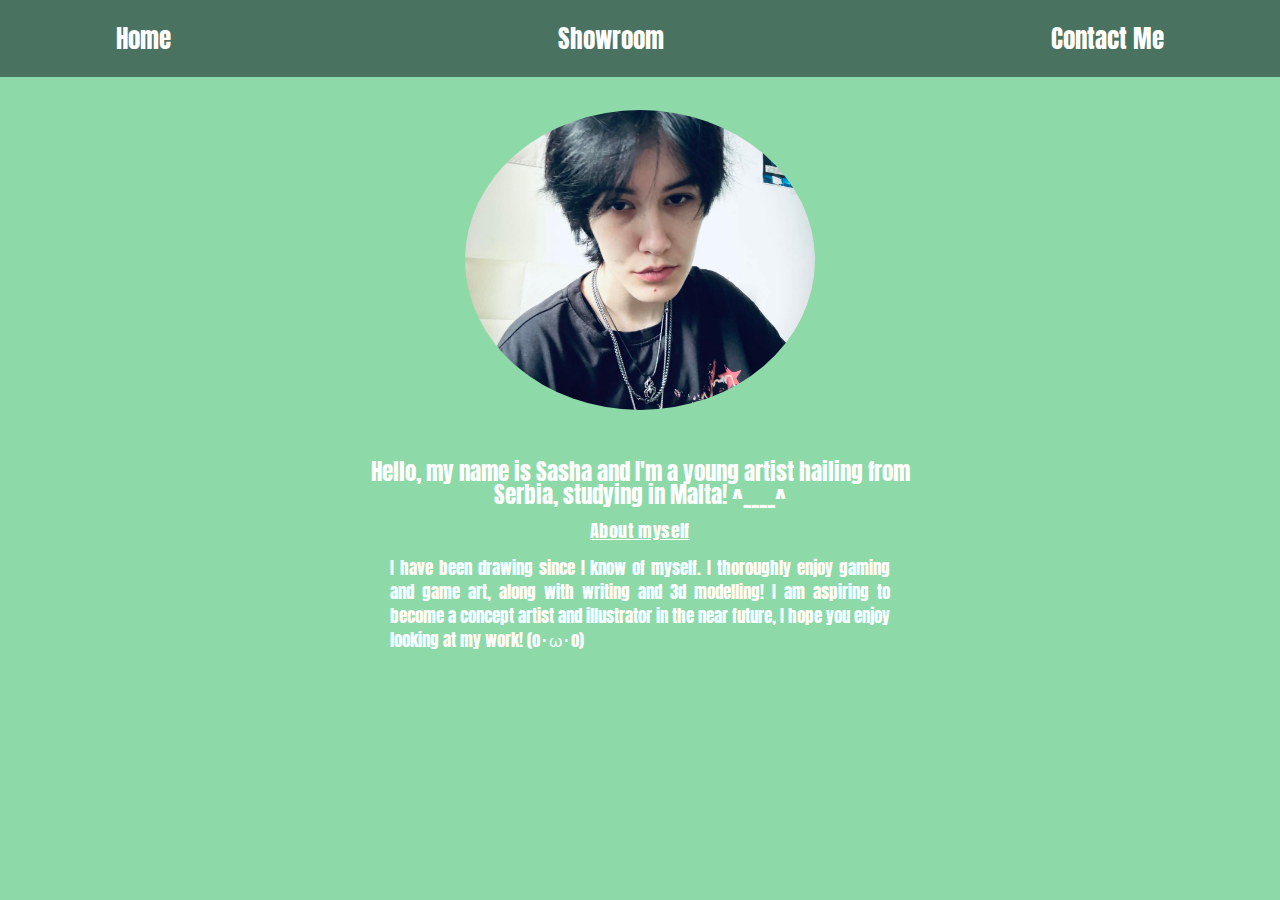
<file: index.html>
<!DOCTYPE html>
<html lang="en">
<head>
<meta charset="UTF-8">
<meta name="viewport" content="width=device-width, initial-scale=1.0">
<link rel="stylesheet" href="styling.css">
<title>Artist Portfolio</title>
<style>


</style>
</head>
<body>


<header>
<div class="button-container">
<a href="index.html" class="Assets">Home</a>
<a href="showroom.html">Showroom</a>
<a href="contact.html">Contact Me</a>
</div>
</header>







<section class="Home">
<div class="Profile-pic">
<img src="meee.jpg" alt="profile-pic">
</div>

<div class="Home-content">
<h1>Hello, my name is Sasha and I'm a young artist hailing from Serbia, studying in Malta! ^____^ </h1>
<h2>About myself</h2>
<p>
I have been drawing since I know of myself. I thoroughly enjoy gaming and game art, along with writing and 3d modelling!
I am aspiring to become a concept artist and illustrator in the near future, I hope you enjoy looking at my work! (o･ω･o)
</p>

</div>
</section>




</body>
</html>
</file>
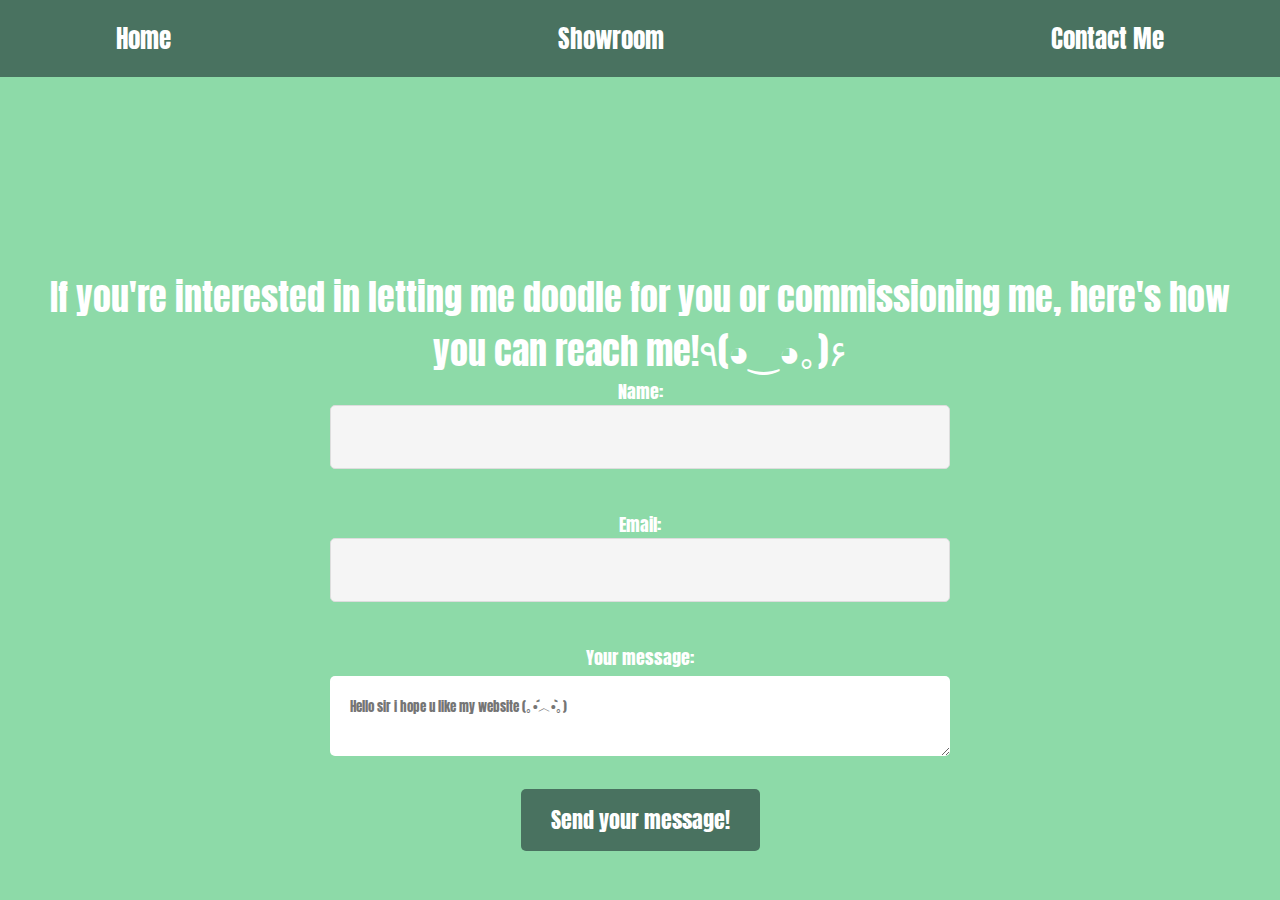
<file: contact.html>
<!DOCTYPE html>
<html lang="en">
<head>
<meta charset="UTF-8" />
<meta name="viewport" content="width=device-width, initial-scale=1.0" />
<title>Contact Me</title>
<link rel="stylesheet" href="styling.css">
</head>
<body>

<header>
    <div class="button-container">
    <a href="index.html">Home</a>
    <a href="showroom.html">Showroom</a>
    <a href="contact.html">Contact Me</a>
    </div>
</header>



<section class="contact-section">
    <h2>If you're interested in letting me doodle for you or commissioning me, here's how you can reach me!٩(◕‿◕｡)۶ </h2>

    
    <form action="mailto:sashimibojic@gmail.com" method="POST" enctype="text/plain">
        <label for="name">Name:</label><br>
        <input type="text" id="name" name="name" required><br><br>

        <label for="email">Email:</label><br>
        <input type="email" id="email" name="email" required><br><br>
        <label for="message">Your message:</label><br>
        <textarea id="message" name="body" placeholder="Hello sir i hope u like my website (｡•́︿•̀｡)"></textarea><br><br>

        <input type="submit" value="Send your message!">
    </form>

</section>










</body>
</html>
</file>
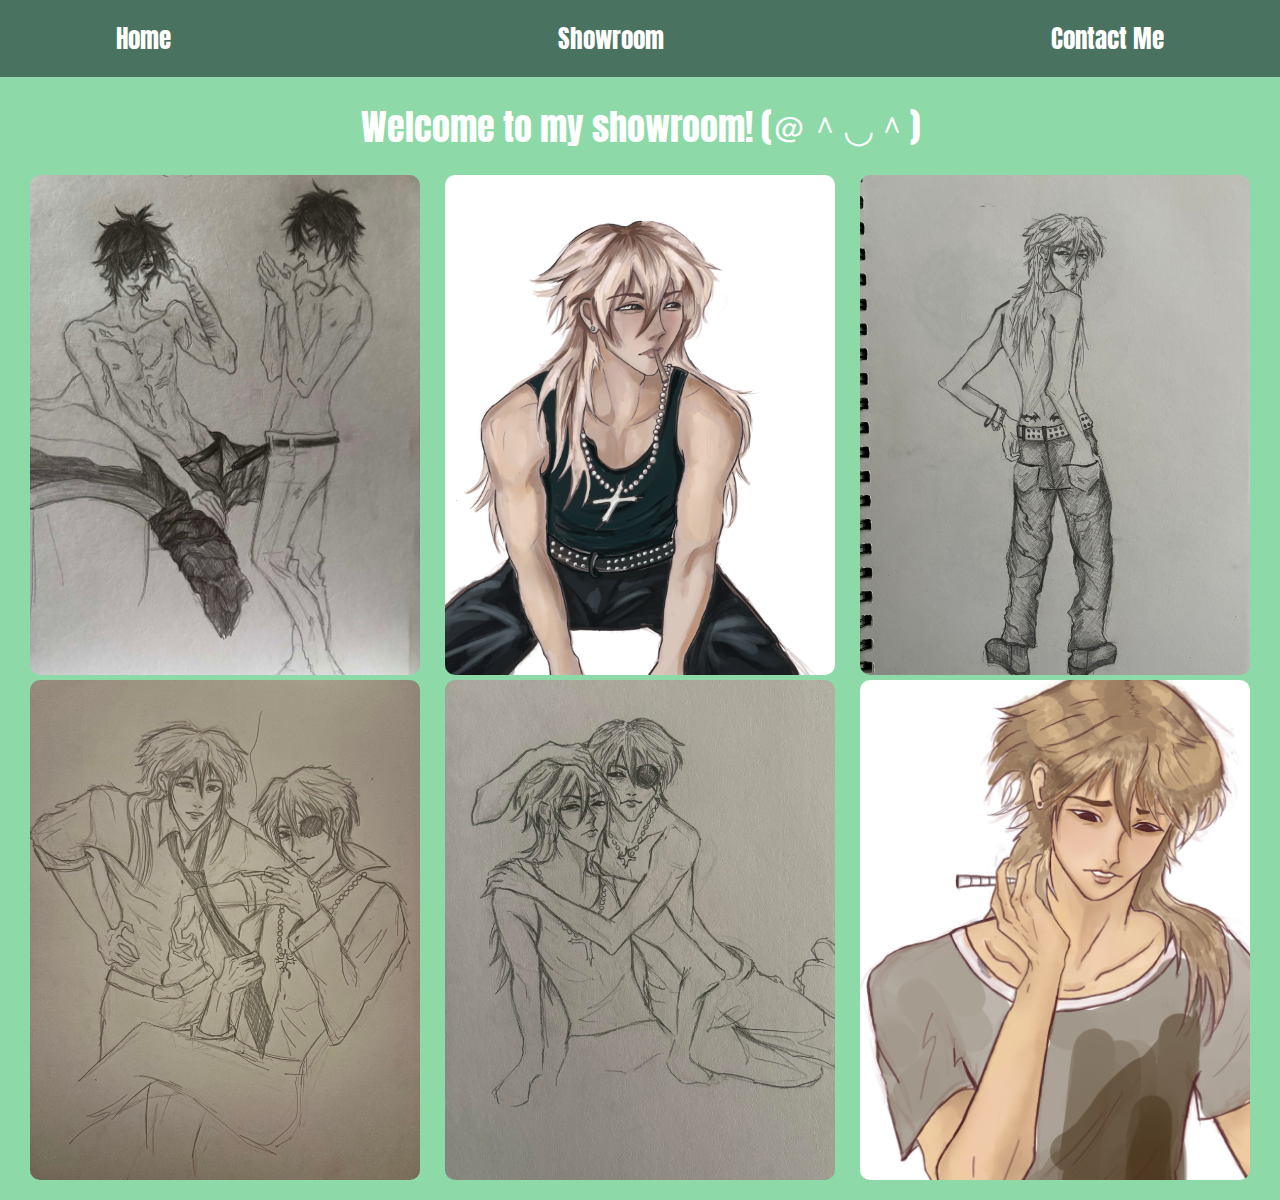
<file: showroom.html>
<!DOCTYPE html>
<html lang="en">
<head>
    <meta charset="UTF-8">
    <meta name="viewport" content="width=device-width, initial-scale=1.0">
    <title>Showroom</title>
    <link rel="stylesheet" href="styling.css">


</head>
<body>
<header>
    <div class="button-container">
    <a href="index.html" class="Assets">Home</a>
    <a href="showroom.html">Showroom</a>
    <a href="contact.html">Contact Me</a>
</header>


<section>

    <h2>Welcome to my showroom! (＠＾◡＾)</h2>
    <div class="work-gallery">
        <img src="artworks/467479341_3012212815603962_6248629198767734699_n.jpg" alt="Towa">
        <img src="artworks/483826660_625299610471390_6339827961617699448_n.png" alt="Render Az">
        <img src="artworks/488957224_1218111299731061_6607238354527889667_n (1).jpg" alt="Trad Az">
        <img src="artworks/486803494_653446150623822_3048896645450423700_n.jpg" alt="Az and Efra">
        <img src="artworks/487792814_1330024451540051_1591259645599233910_n.jpg" alt="Az and Efra 2">
        <img src="artworks/Screenshot 2025-04-17 121135.png" alt="Az WIP">
        </div>

</section>



</body>
</html>
</file>
<file: styling.css>
@import url('https://fonts.googleapis.com/css2?family=Anton&display=swap');


*{
margin: 0;
font-family: 'Anton', sans-serif;
font-weight: 400;
font-style: normal;
padding: 0;
box-sizing: border-box;
outline: none;
border: none;
text-decoration: none;
}


body {
    background-color: rgb(141, 218, 168);
}


html {
    font-size: large;
}

header {
    position: fixed;
    top: 0;
    left: 0;
    padding: 1rem 9%;
    width: 100%;
    display: flex;
    justify-content: center;
    align-items: center;
    z-index: 100;
    background-color: rgb(73, 114, 96);

}


.button-container {
    font-size: 1.2rem;
    text-decoration: none;
    display: flex;
    justify-content: space-between;
    width: 200%;
    margin-bottom: 1px;
}

.button-container a {
    text-decoration: none;
    font-size: 1.4rem;
    color: white;
    padding: 1px;
    text-align: center;

}


.Profile-pic {
    margin-top: 110px;
    display: flex;
    justify-content: center;
    align-items: center;
}

.Profile-pic img {
    width: 350px;
    height: 300px;
    border-radius: 50%;
    object-fit: cover;

}

.Home-content {

    text-align: center;
    max-width: 600px;
    margin: 50px auto 0 auto;
    padding: 0 20px;
    justify-content: center;
    display: flex;
    flex-direction: column;
    align-items: center;
}

.Home-content h1 {
    line-height: 1;
    font-size: 1.3rem;
    font-weight: 300;
    margin-bottom: 10px;
    color: #ffffff;
    padding: 0px;
    max-width: 650px;
}

.Home-content h2 {
    font-size: 1.0rem;
    color: white;
    letter-spacing: 0.4px;
    margin: 0 0 8px 0;
    text-decoration: underline;
    padding: 0%;
}

.Home-content p {
    align-items: center;
    font-size: 0.95rem;
    color: white;
    padding: 0%;
    line-height: 1.4;
    max-width: 500px;
    margin-top: 5px;
    text-align: justify;
}

.work-gallery {
    display: grid;
    grid-template-columns: repeat(3, 1fr);
    gap: 5px;
    padding: 20px;
    justify-items: center;
    align-items: start;
    }

    .work-gallery img {
        width: 95%;
        height: 500px;
        object-fit: cover;
        border-radius: 10px;
        transition: transform 0.2s ease, box-shadow 0.2s ease;
        margin: 0;
    }

    section h2 {
    margin-top: 100px;
    text-align: center;
    font-size: 2rem;
    color: white;
    }


    .contact-section {
        margin-top: 150px;
        text-align: center;
        color: white;
        padding: 20px;
    }
    
    
.contact-form {
    display: flex;
    flex-direction: column;
    align-items: center;
    margin-top: 20px;
    gap: 20px;
}
    
.form-group {
    display: flex;
    flex-direction: column;
    align-items: flex-start;
    width: 80%; 
    max-width: 600px; 
    margin: 0 auto; 
}

textarea {
    width: 50%;
    padding: 20px;
    height: 50%;
    margin-top: 5px;
    border-radius: 5px;
    color: rgb(83, 107, 90);
}

input[type="text"], input[type="email"] {
    font-size: 1.2rem;  
    width: 50%;       
    padding: 15px;     
    border-radius: 5px; 
    border: 1px solid #ddd; 
    background-color: rgb(245, 245, 245);      
    margin-bottom: 15px; 
}

input[type="submit"] {
    font-size: 1.2rem;  
    font-weight: 1;            
    padding: 15px 30px;            
    background-color: rgb(73, 114, 96); 
    color: white;                  
    border-radius: 5px; 
}





h1 {
    font-size: small;
}
</file>
